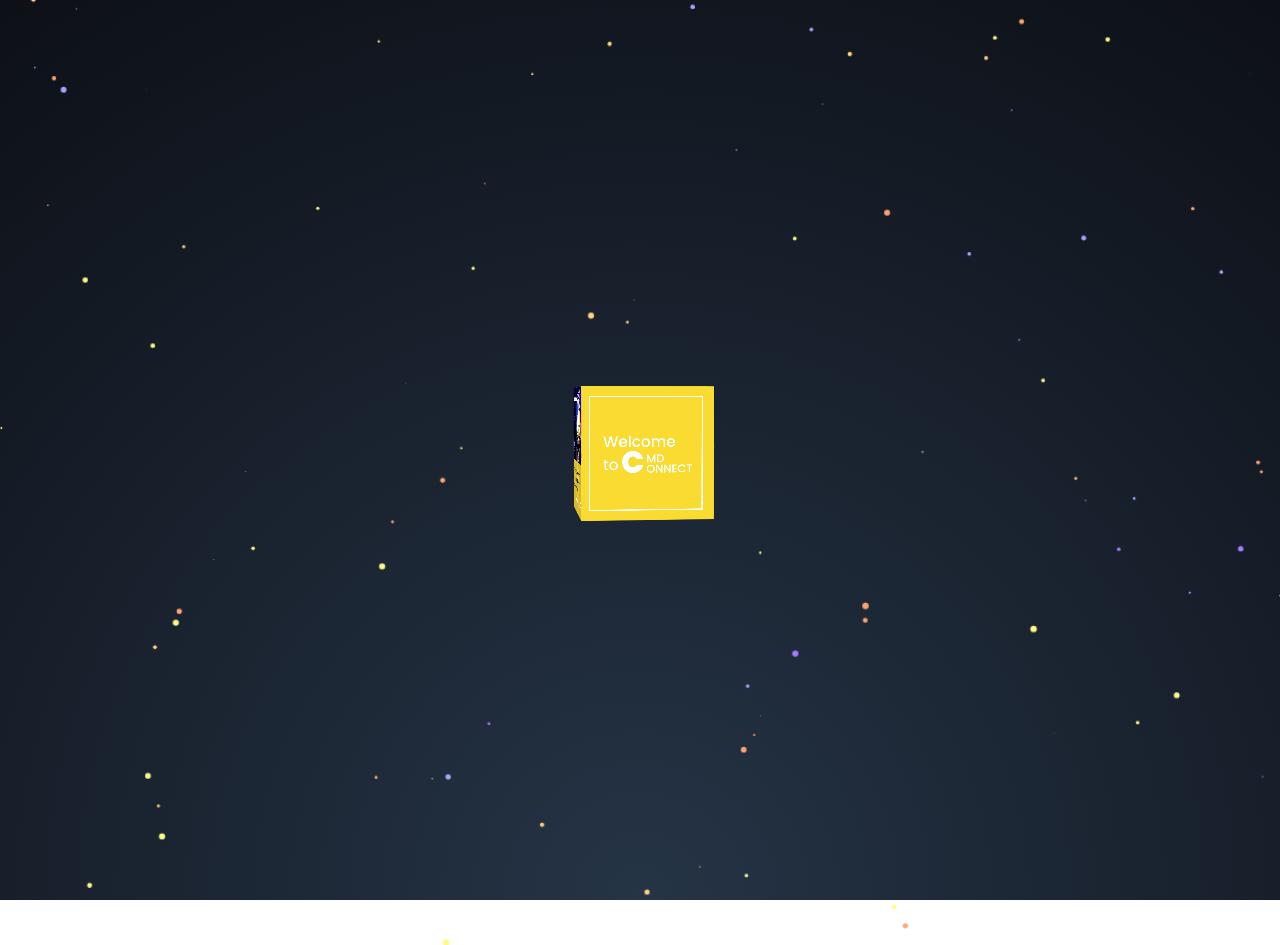
<file: index.html>
<!DOCTYPE html>
<html>
	<head>
		<meta charset="utf-8">
		<title>My first three.js app</title>
		<style>
			body { margin: 0; }
			canvas { width: 100%; height: 100% }
		</style>
		<link rel="stylesheet" type="text/css" href="./css/main.css">
	</head>
	<body>
		<div id="container"></div>
		<footer>
			<script src='./js/build/three.min.js'></script>
			<script src='./js/main.js' type="module"></script>
			<script src='./js/background.js' type="module"></script>
			<script src='./js/fun.js' type="module"></script>
		</footer>
	</body>
</html>
</file>
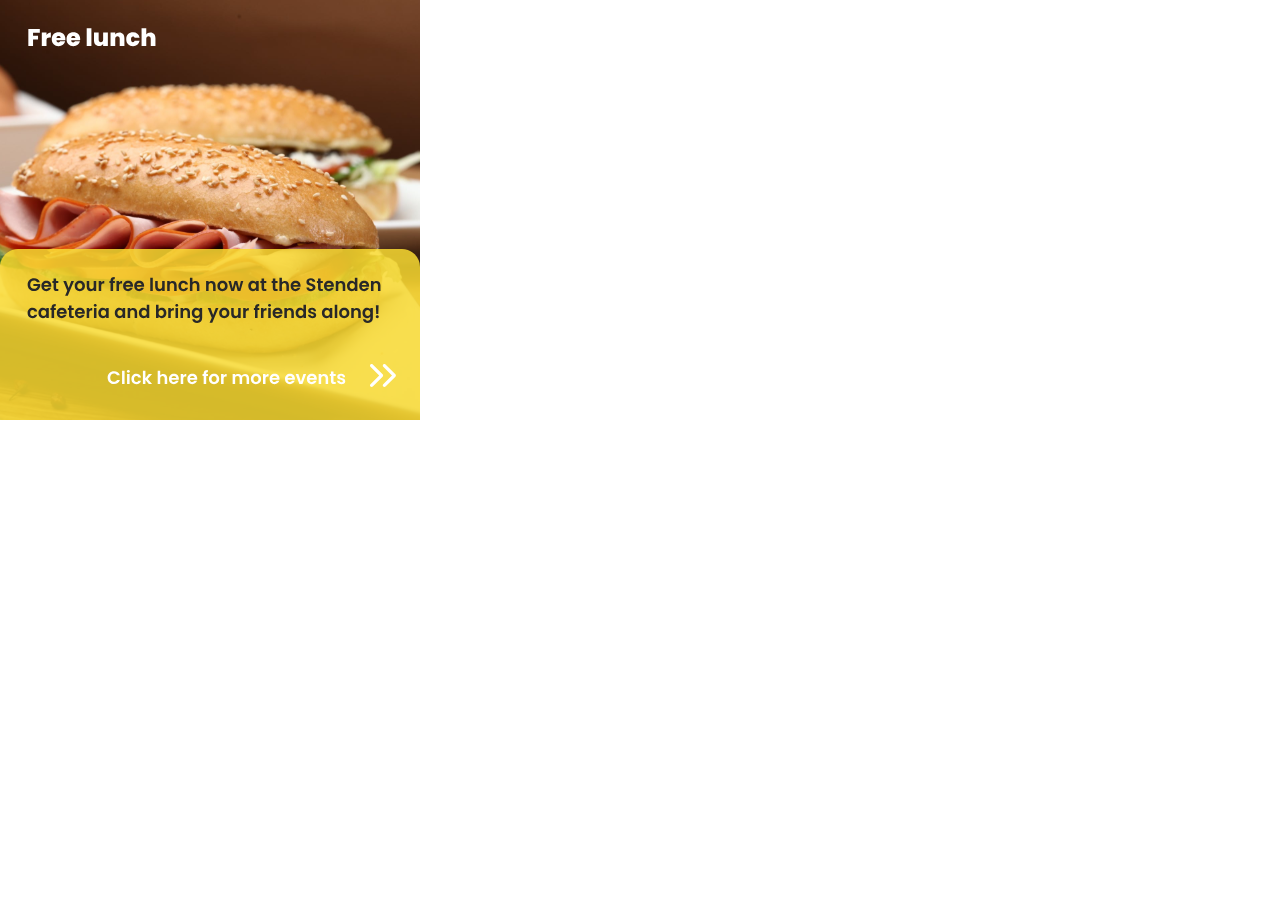
<file: sides/back/index.html>
<!DOCTYPE html>
<html class="no-js">
  <head>
    <meta charset="utf-8">
    <meta http-equiv="X-UA-Compatible" content="IE=edge">
    <title></title>
    <meta name="description" content="">
    <meta name="viewport" content="width=device-width, initial-scale=1">
  </head>
  <body>
    <style>
      body, img{
        margin: 0;
      }
      #content{
        height:420px;
      }
    </style>
    <div id="content">
      <img src="Free lunch.svg" height="420"/>
    </div>
  </body>
</html>
</file>
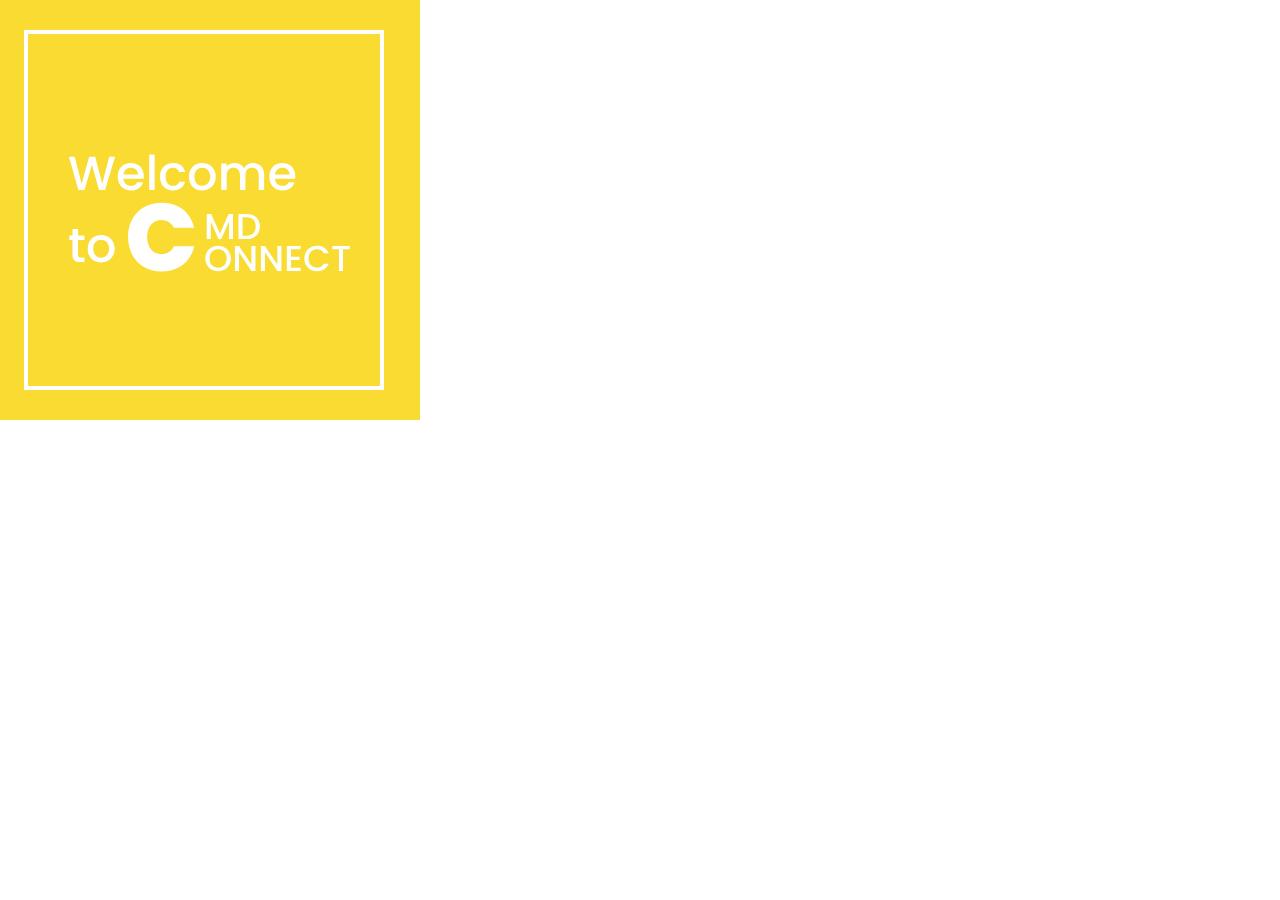
<file: sides/bottom/index.html>
<!DOCTYPE html>
<html class="no-js">
  <head>
    <meta charset="utf-8">
    <meta http-equiv="X-UA-Compatible" content="IE=edge">
    <title></title>
    <meta name="description" content="">
    <meta name="viewport" content="width=device-width, initial-scale=1">
  </head>
  <body>
    <style>
      body, img{
        margin: 0;
      }
      #content{
        height:420px;
      }
    </style>
    <div id="content">
      <img src="Welkom.svg" height="420" />
    </div>
  </body>
</html>
</file>
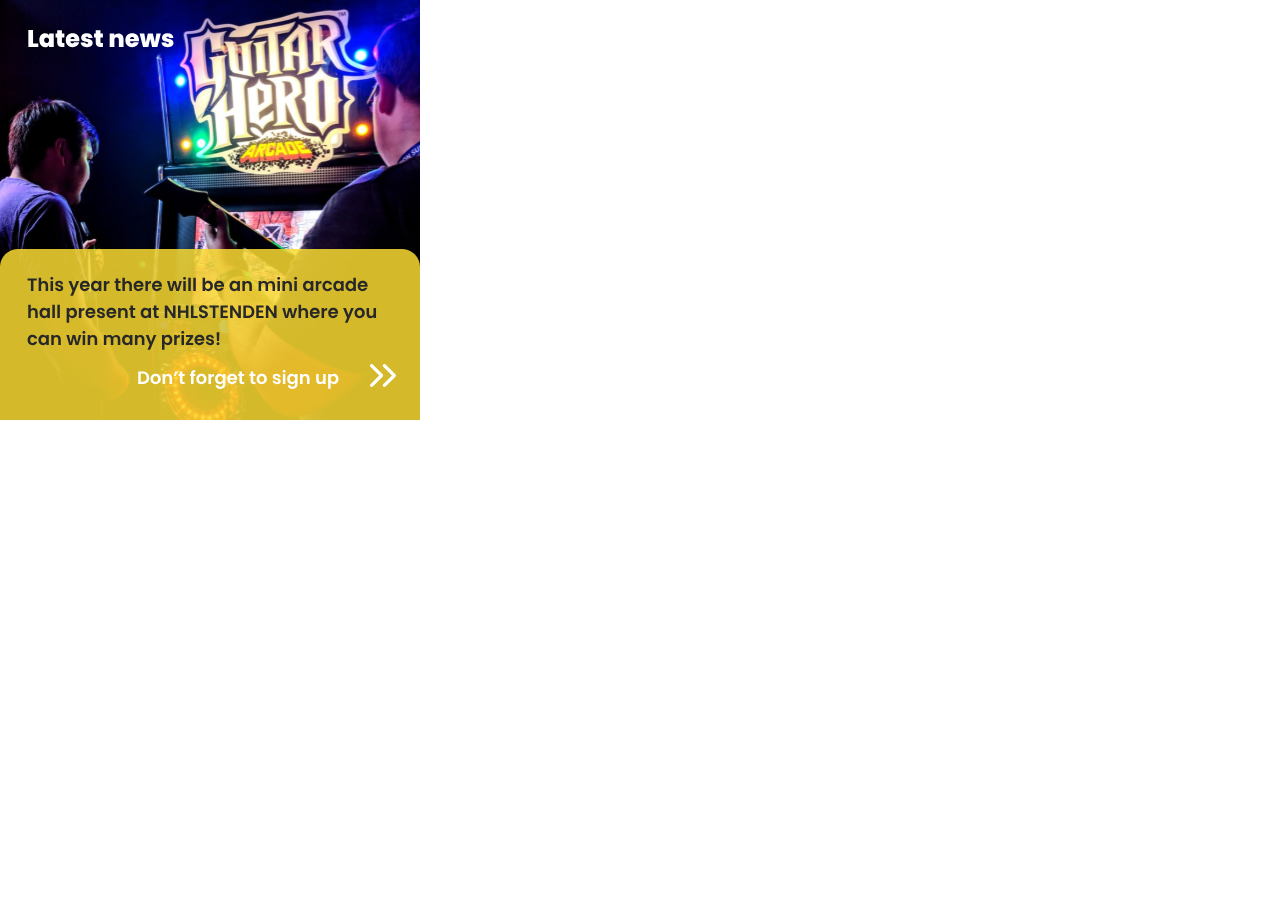
<file: sides/left/index.html>
<!DOCTYPE html>
<html class="no-js">
  <head>
    <meta charset="utf-8">
    <meta http-equiv="X-UA-Compatible" content="IE=edge">
    <title></title>
    <meta name="description" content="">
    <meta name="viewport" content="width=device-width, initial-scale=1">
  </head>
  <body>
    <style>
      body, img{
        margin: 0;
      }
      #content{
        height:420px;
      }
    </style>
    <div id="content">
      <img src="Latest News.svg" height="420" />
    </div>
  </body>
</html>
</file>
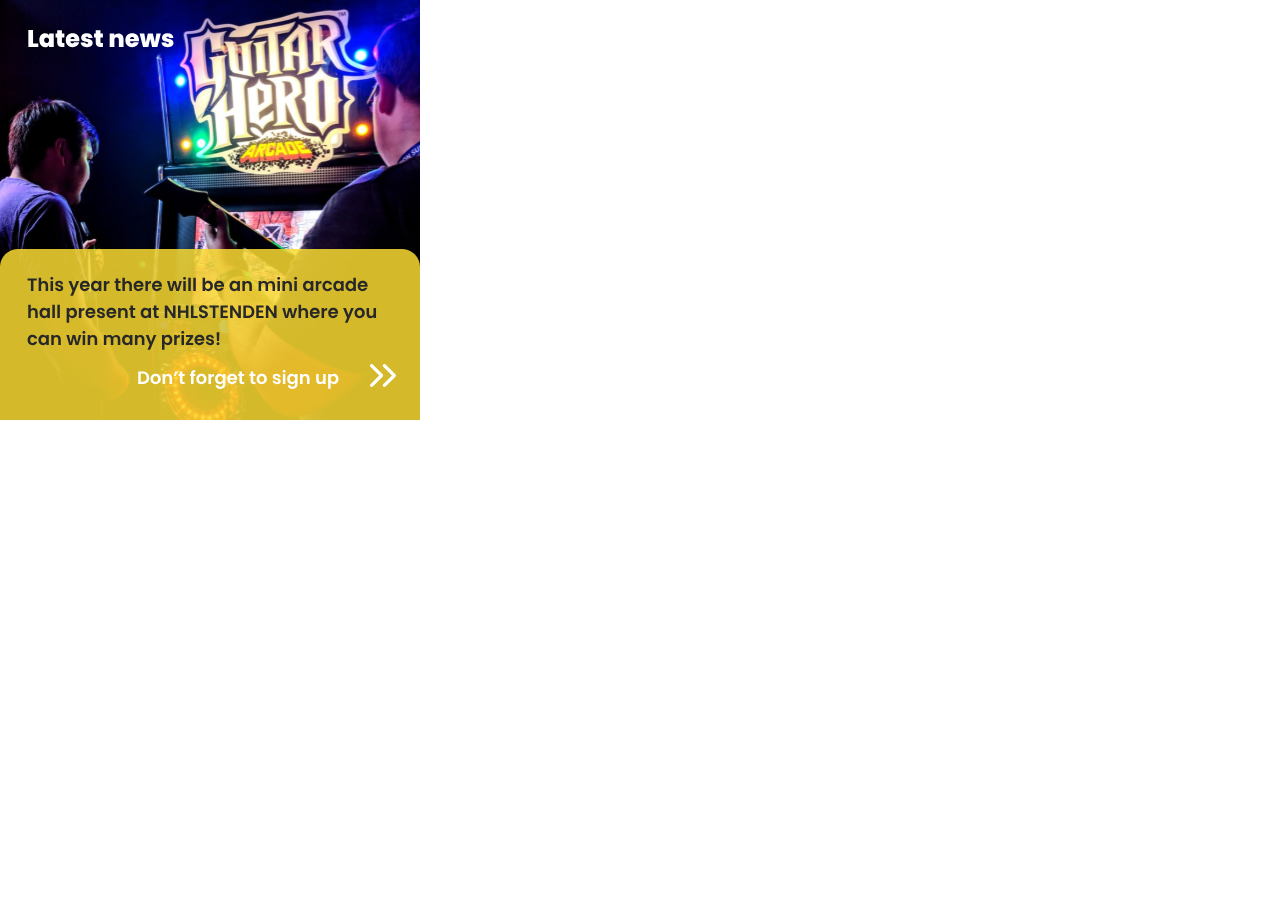
<file: sides/right/index.html>
<!DOCTYPE html>
<html class="no-js">
  <head>
    <meta charset="utf-8">
    <meta http-equiv="X-UA-Compatible" content="IE=edge">
    <title></title>
    <meta name="description" content="">
    <meta name="viewport" content="width=device-width, initial-scale=1">
  </head>
  <body>
    <style>
      body, img{
        margin: 0;
      }
      #content{
        height:420px;
      }
    </style>
    <div id="content">
      <img src="../left/Latest News.svg" height="420" />
      <!-- <img src="right/Events.svg" height="420" /> -->
    </div>
  </body>
</html>
</file>
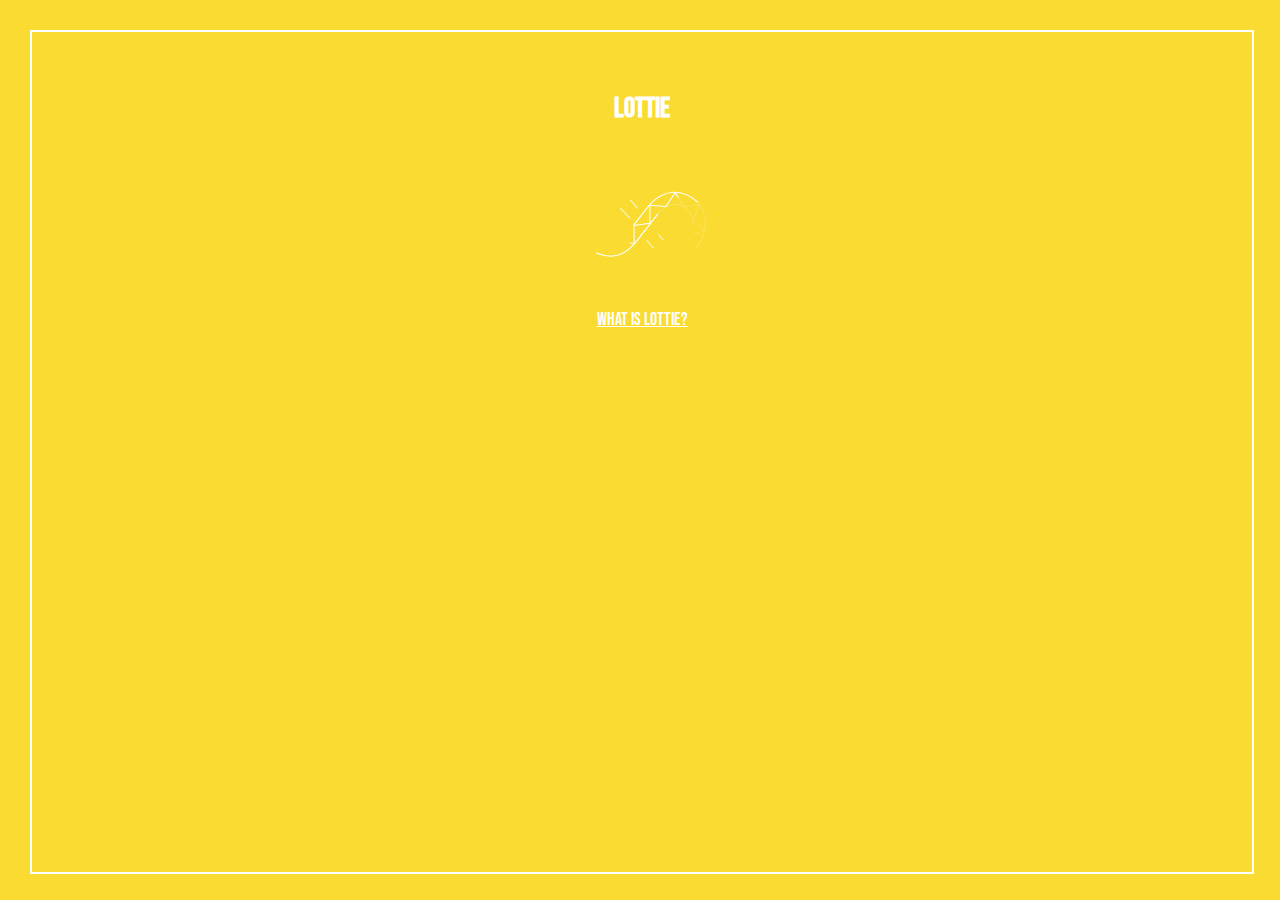
<file: sides/top/index.html>
<!DOCTYPE html>
<html class="no-js">
  <head>
    <meta charset="utf-8">
    <meta http-equiv="X-UA-Compatible" content="IE=edge">
    <title></title>
    <meta name="description" content="">
    <meta name="viewport" content="width=device-width, initial-scale=1">
  </head>
  <body onclick="clickBody()">
    <style>
      @import url('https://fonts.googleapis.com/css?family=Bebas+Neue&display=swap');
      *{
        font-family: 'Bebas Neue', cursive;
      }

      html,
      body {
        background-color: #f9db31;
        text-align: center;
        cursor: pointer;
        color: #FFF;
      }
      body{
        position:absolute;
        height:calc(100% - 60px);
        width:calc(100% - 60px);
        left:0;
        top:0;
        margin:30px;
      }
      #wrapper{
        border:2px solid #FFF;
        position: absolute;
        height:100%;
        width:100% ;
      }

      .label {
        font-size: 18px;
        font-weight: 400;
        text-align: center;
      }

      h1 {
        font-size: 28px;
        text-align: center;
        margin-top: 60px
      }

      .wrap {
        display: flex;
        flex-direction: row;
        justify-content: center;
        width: 100%;
      }

      .box {
        text-align: center;
      }

      p {
        font-size: 14px;
        text-align: center;
      }
    </style>
    <div id="wrapper">
      <h1>Lottie</h1>
      <div class="wrap">
        <div class="box">
          <div id="container"></div>
          <div class="label"><u>What is Lottie?</u></div>
        </div>
      </div>
    </div>
    <script src="bodymovin.js" ></script>
    <script>

      function clickBody(){
        window.location.href = "https://airbnb.io/lottie/#/";
      }

      var count = 0;
      var container = document.getElementById('container');
      var animData = {
          container: container,
          renderer: 'svg',
          loop: true,
          prerender: false,
          autoplay: true,
          autoloadSegments: false,
        path: 'animation.json'
      };

      var anim;

      anim = bodymovin.loadAnimation(animData);
    </script>
  </body>
</html>
</file>
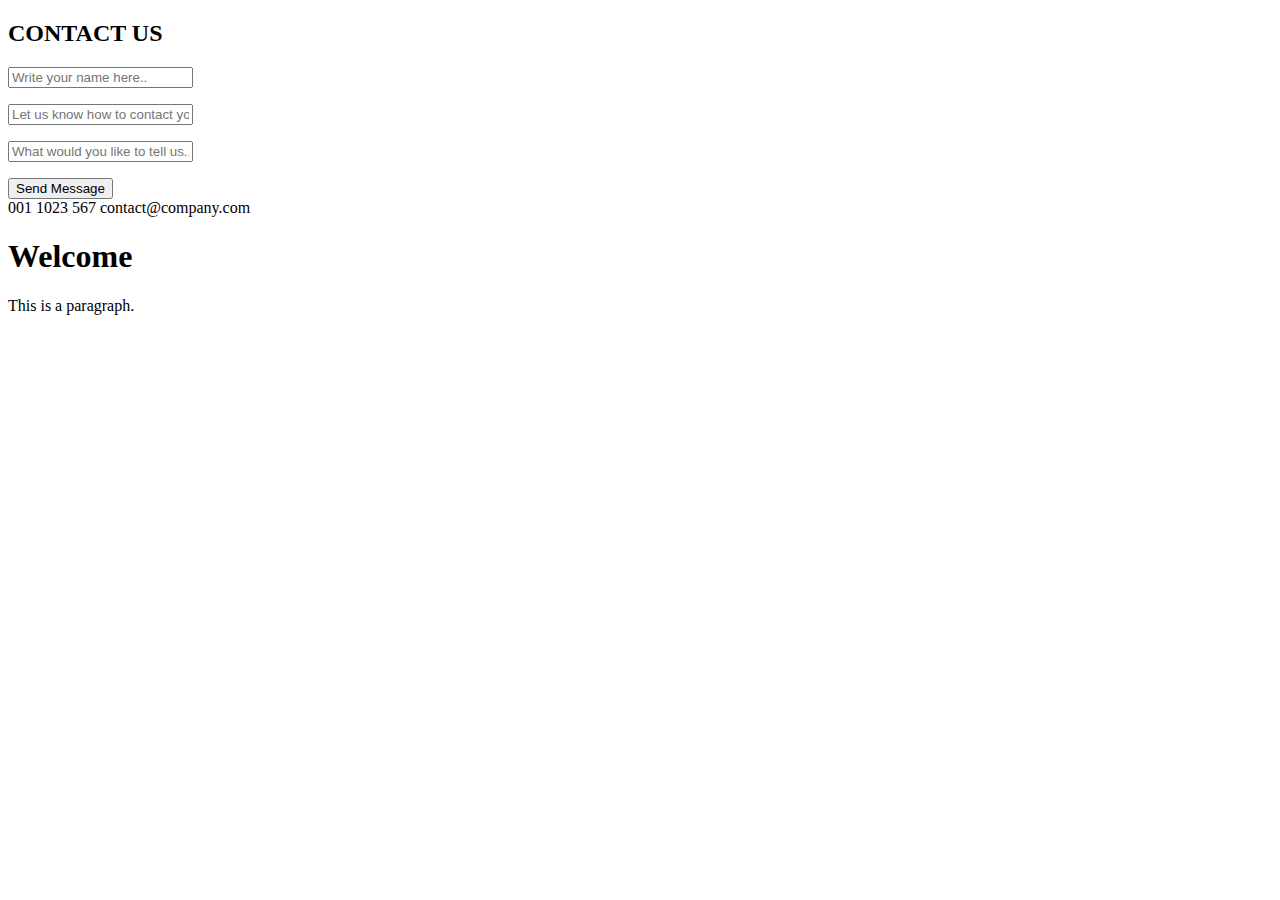
<file: TGIF Holder/home.html>
<!DOCTYPE html>
<html>
<head>
<title>TGIF</title>
<link href='https://fonts.googleapis.com/css?family=Montserrat' rel='stylesheet' type='text/css'>
</head>
<body>
    <form class="form">
        <h2>CONTACT US</h2>
        <p type="Name:"><input placeholder="Write your name here.."></input></p>
        <p type="Email:"><input placeholder="Let us know how to contact you back.."></input></p>
        <p type="Message:"><input placeholder="What would you like to tell us.."></input></p>
        <button>Send Message</button>
        <div>
          <span class="fa fa-phone"></span>001 1023 567
          <span class="fa fa-envelope-o"></span> contact@company.com
        </div>
      </form>
<h1>Welcome</h1>
<p>This is a paragraph.</p>

</body>
</html>
</file>
<file: css/main.css>
body {
  background: #ffffff;
  overflow: hidden;
}
#context {
  width: 400px;
  height: 300px;
  margin: auto;
  position: absolute;
  top: 0;
  left: 0;
  right: 0;
  bottom: 0;
}
</file>
